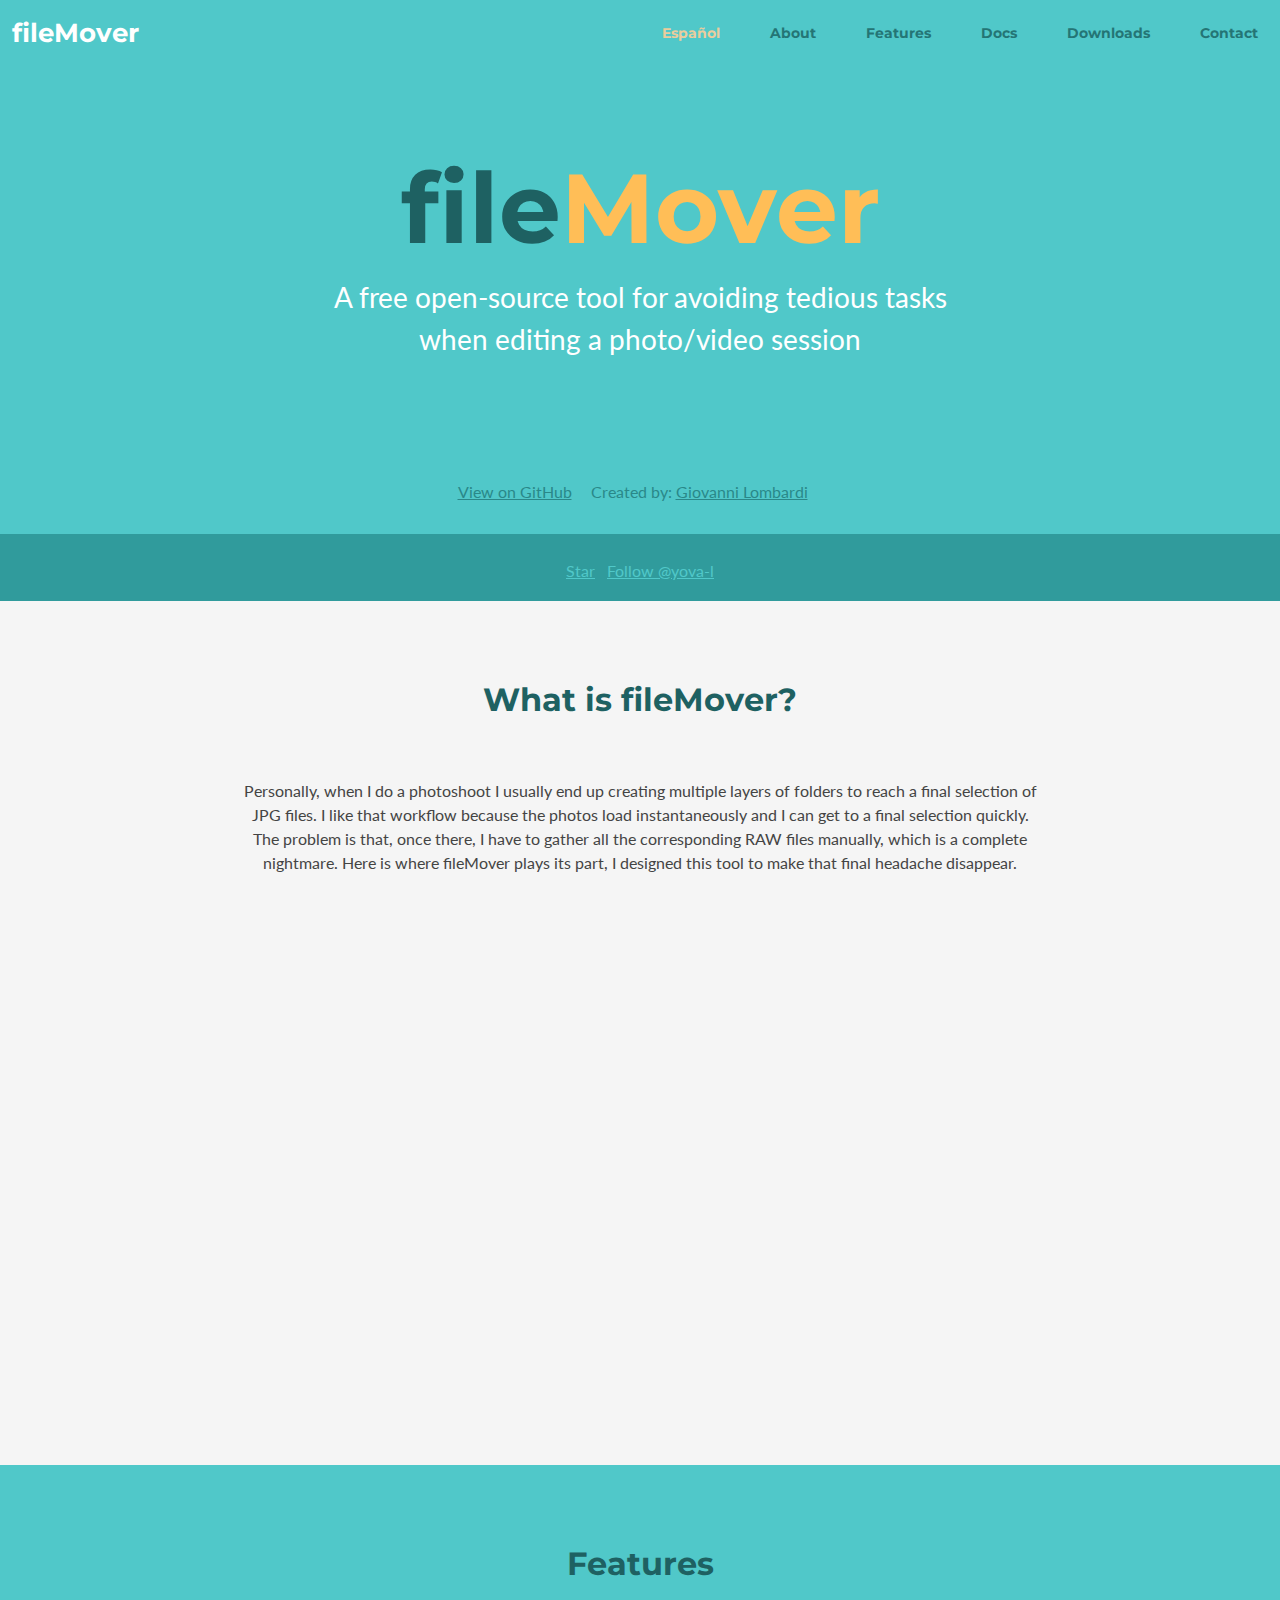
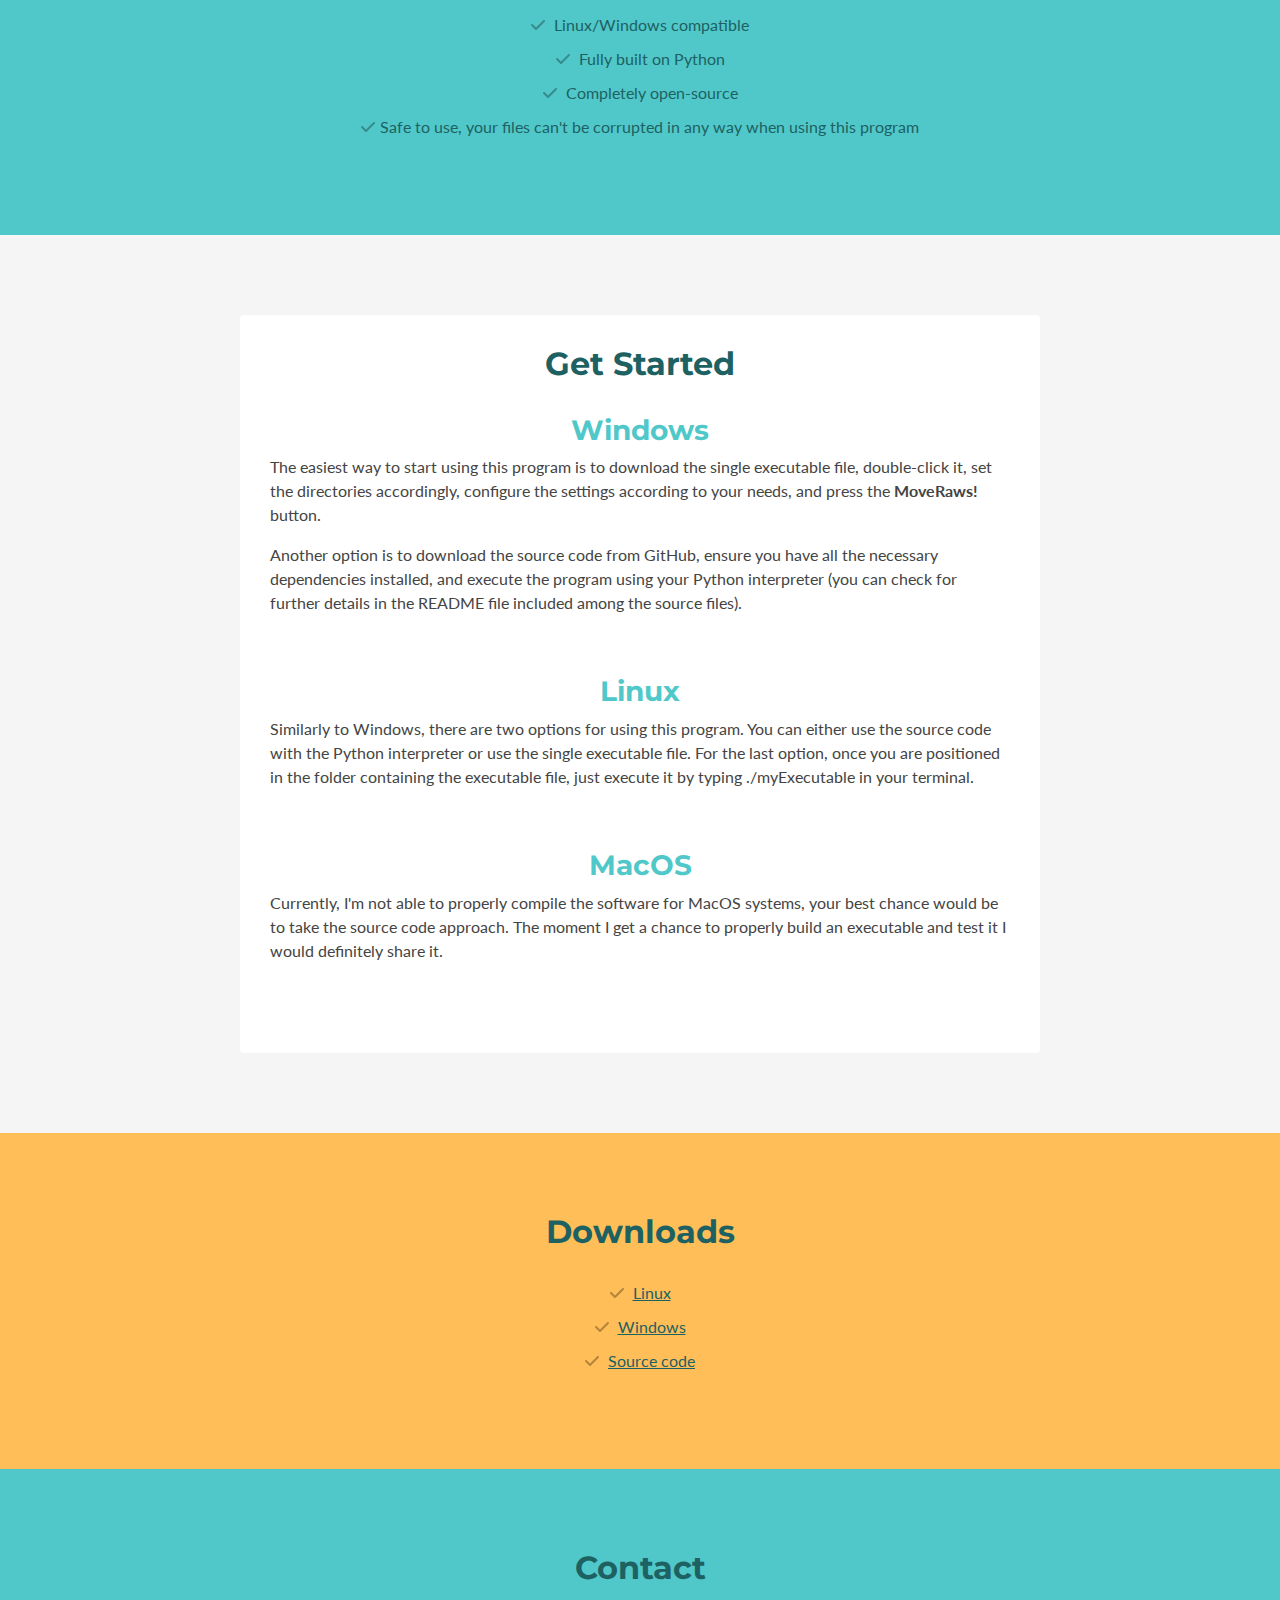
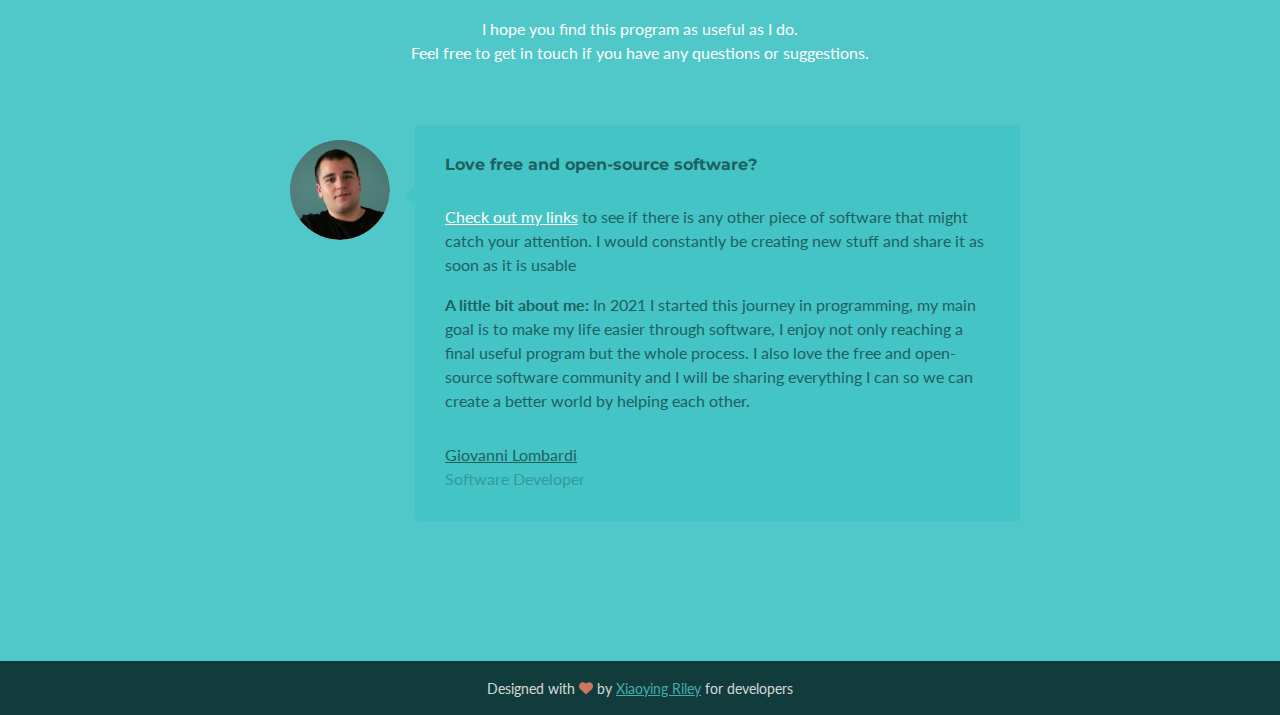
<file: index.html>
<!DOCTYPE html>
<html lang="en">
<head>
    <title>FileMover - Simple tool for helping photo/video-graphers</title>
    <!-- Meta -->
    <meta charset="utf-8">
    <meta http-equiv="X-UA-Compatible" content="IE=edge">
    <meta name="viewport" content="width=device-width, initial-scale=1.0">
    <meta name="description" content="">
    <meta name="author" content="">    
    <link rel="shortcut icon" href="favicon.ico">  
    <link href='https://fonts.googleapis.com/css?family=Lato:300,400,300italic,400italic' rel='stylesheet' type='text/css'>
    <link href='https://fonts.googleapis.com/css?family=Montserrat:400,700' rel='stylesheet' type='text/css'> 
    <!-- FontAwesome JS-->
	<script defer src="assets/fontawesome/js/all.min.js"></script>
    <!-- Global CSS -->
    <link rel="stylesheet" href="assets/plugins/bootstrap/css/bootstrap.min.css">
    <!-- Plugins CSS -->    
    <link rel="stylesheet" href="assets/plugins/prism/prism.css">
    <!-- Theme CSS -->  
    <link id="theme-style" rel="stylesheet" href="assets/css/theme-4.css">
    <link rel="stylesheet" href="assets/css/my-styles.css">
    <!-- GitHub Button -->
    <script async defer src="https://buttons.github.io/buttons.js"></script> 
</head> 

<body data-spy="scroll">

    <!---//Facebook button code-->
    <div id="fb-root"></div>
    <script>(function(d, s, id) {
      var js, fjs = d.getElementsByTagName(s)[0];
      if (d.getElementById(id)) return;
      js = d.createElement(s); js.id = id;
      js.src = "//connect.facebook.net/en_US/sdk.js#xfbml=1&version=v2.0";
      fjs.parentNode.insertBefore(js, fjs);
    }(document, 'script', 'facebook-jssdk'));</script>
    
    <!-- ******HEADER****** --> 
    <header id="header" class="header">                          
        <nav id="main-nav" class="main-nav navbar navbar-expand-md">
            <div class="container-fluid">
            <a class="navbar-brand logo scrollto" href="#promo">
                <span class="logo-title">fileMover</span>
            </a>
            
            <button class="navbar-toggler" type="button" data-bs-toggle="collapse" data-bs-target="#navbar-collapse"  aria-controls="navbar-collapse" aria-expanded="false" aria-label="Toggle navigation">
                <span class="icon-bar"></span>
                <span class="icon-bar"></span>
                <span class="icon-bar"></span>
            </button><!--//nav-toggle-->
                       
            <div class="navbar-collapse collapse" id="navbar-collapse">
                <ul id="nav-menu" class="nav navbar-nav ms-md-auto">
                    <li class="nav-item sr-only"><a class="nav-link scrollto" href="#promo">Home</a></li>
                    <li class="nav-item"><a class="nav-link scrollto" style="color: #ebcd9d;" href="index.html">Español</a></li>
                    <li class="nav-item"><a class="nav-link scrollto" href="#about">About</a></li>
                    <li class="nav-item"><a class="nav-link scrollto" href="#features">Features</a></li>
                    <li class="nav-item"><a class="nav-link scrollto" href="#docs">Docs</a></li>  
                    <li class="nav-item"><a class="nav-link scrollto" href="#downloads-box">Downloads</a></li>                       
                    <li class="nav-item last"><a class="nav-link scrollto" href="#contact">Contact</a></li>
                </ul><!--//nav-->
            </div><!--//navabr-collapse-->
            </div>
        </nav><!--//main-nav-->
    </header><!--//header-->
    
    <!-- ******PROMO****** -->
    <section id="promo" class="promo section offset-header">
        <div class="container text-center">
            <h2 class="title">file<span class="highlight">Mover</span></h2>
            <p class="intro">A free open-source tool for avoiding tedious tasks when editing a photo/video session</p>

            <ul class="meta list-inline">
                <li class="list-inline-item"><a href="https://github.com/yova-l/file-mover" target="_blank">View on GitHub</a></li>
                <li class="list-inline-item">Created by: <a href="https://linktr.ee/GiovanniLDev" target="_blank">Giovanni Lombardi</a></li>
            </ul><!--//meta-->
        </div><!--//container-->
        <div class="social-media">
            <div class="social-media-inner container text-center">
                <ul class="list-inline mb-2">
                    <!--// Generate github buttons: https://github.com/mdo/github-buttons -->
                    <li class="list-inline-item github-star">
<a class="github-button" href="https://github.com/yova-l/file-mover" data-icon="octicon-star" aria-label="Star yova-l/file-mover on GitHub">Star</a></li>
                    <li class="list-inline-item github-follow"><!-- Place this tag where you want the button to render. -->
<a class="github-button" href="https://github.com/yova-l" aria-label="Follow @yova-l on GitHub">Follow @yova-l</a></li>                   
                </ul>
            </div>
        </div>
    </section><!--//promo-->
    
    <!-- ******ABOUT****** --> 
    <section id="about" class="about section">
        <div class="container">
            <h2 class="title text-center">What is fileMover?</h2>
            <p class="intro text-center">Personally, when I do a photoshoot I usually end up creating multiple layers of folders to reach a final selection of JPG files. I like that workflow because the photos load instantaneously and I can get to a final selection quickly. The problem is that, once there, I have to gather all the corresponding RAW files manually, which is a complete nightmare. Here is where fileMover plays its part, I designed this tool to make that final headache disappear.</p>          
        </div><!--//container-->

        <div id="video-container">
            <iframe width="100%" height="100%" src="https://www.youtube.com/embed/XIkkkkuVCnU?si=qLqpoXY0XMuuOm8_" title="YouTube video player" frameborder="0" allow="accelerometer; autoplay; clipboard-write; encrypted-media; gyroscope; picture-in-picture; web-share" referrerpolicy="strict-origin-when-cross-origin" allowfullscreen></iframe>
        </div>

    </section><!--//about-->

    
    <!-- ******FEATURES****** --> 
    <section id="features" class="features section">
        <div class="container text-center">
            <h2 class="title">Features</h2>
            <ul class="feature-list list-unstyled">
                <li><i class="fa-solid fa-check"></i> Linux/Windows compatible</li>
                <li><i class="fa-solid fa-check"></i> Fully built on Python</li>
                <li><i class="fa-solid fa-check"></i> Completely open-source</li>
                <li><i class="fa-solid fa-check"></i>Safe to use, your files can't be corrupted in any way when using this program</li>
            </ul>
        </div><!--//container-->
    </section><!--//features-->
    
    <!-- ******DOCS****** --> 
    <section id="docs" class="docs section">
        <div class="container">
            <div class="docs-inner">
            <h2 class="title text-center">Get Started</h2>            
            <div class="block">
                <h3 class="sub-title text-center">Windows</h3>
                <p> The easiest way to start using this program is to download the single executable file, double-click it, set the directories accordingly, configure the settings according to your needs, and press the <strong>MoveRaws!</strong> button.</p>
                <p>Another option is to download the source code from GitHub, ensure you have all the necessary dependencies installed, and execute the program using your Python interpreter (you can check for further details in the README file included among the source files).</p>
            </div><!--//block-->
            
            <div class="block">
                <h3 class="sub-title text-center">Linux</h3>
                <p> Similarly to Windows, there are two options for using this program. You can either use the source code with the Python interpreter or use the single executable file. For the last option, once you are positioned in the folder containing the executable file, just execute it by typing ./myExecutable in your terminal.</p>
            </div><!--//block-->

            <div class="block">
                <h3 class="sub-title text-center">MacOS</h3>
                <p> Currently, I'm not able to properly compile the software for MacOS systems, your best chance would be to take the source code approach. The moment I get a chance to properly build an executable and test it I would definitely share it. </p>
            </div><!--//block-->
            
            </div><!--//docs-inner-->         
        </div><!--//container-->
    </section><!--//features-->

    <!-- ******DOWNLOADS****** --> 
    <section id="downloads-box" class="features section">
        <div class="container text-center">
            <h2 class="title">Downloads</h2>

            <ul class="feature-list list-unstyled">
                <li><i class="fa-solid fa-check"></i> <a href="https://github.com/yova-l/file-mover/releases/download/fileMover-linux-v1.0.0/FileMover-Linux" target="_blank">Linux</a></li>
                <li><i class="fa-solid fa-check"></i> <a href="https://github.com/yova-l/file-mover/releases/download/fileMover-windows-v1.0.0/FileMover.exe" target="_blank">Windows</a></li>
                <li><i class="fa-solid fa-check"></i> <a href="https://github.com/yova-l/file-mover" target="_blank">Source code</a></li>
            </ul>
        </div><!--//container-->
    </section><!--//features-->
    
    <!-- ******CONTACT****** --> 
    <section id="contact" class="contact section has-pattern">
        <div class="container">
            <div class="contact-inner">
                <h2 class="title  text-center">Contact</h2>
                <p class="intro  text-center">I hope you find this program as useful as I do. <br />Feel free to get in touch if you have any questions or suggestions.</p>

                <div class="author-message">                      
                    <div class="profile">
                        <img class="img-fluid" src="assets/images/profile.png" alt="" />
                    </div><!--//profile-->
                    <div class="speech-bubble">
                        <h3 class="sub-title">Love free and open-source software?</h3>
                        <p><a href="https://linktr.ee/GiovanniLDev" target="_blank">Check out my links</a> to see if there is any other piece of software that might catch your attention. I would constantly be creating new stuff and share it as soon as it is usable</p>
                        <p><strong>A little bit about me: </strong>In 2021 I started this journey in programming, my main goal is to make my life easier through software, I enjoy not only reaching a final useful program but the whole process. I also love the free and open-source software community and I will be sharing everything I can so we can create a better world by helping each other.</p> 
                        <div class="source">
                            <span class="name"><a href="https://www.linkedin.com/in/giovannil-lombardi/" target="_blank">Giovanni Lombardi</a></span>
                            <br />
                            <span class="title">Software Developer</span>
                        </div><!--//source-->
                    </div><!--//speech-bubble-->                        
                </div><!--//author-message-->
                
            </div><!--//contact-inner-->
        </div><!--//container-->
    </section><!--//contact-->  
      
    <!-- ******FOOTER****** --> 
    <footer class="footer">
        <div class="container text-center">
            <!--/* This template is free as long as you keep the footer attribution link. If you'd like to use the template without the attribution link, you can buy the commercial license via our website: themes.3rdwavemedia.com Thank you for your support. :) */-->
            <small class="copyright">Designed with <span class="sr-only">love</span><i class="fas fa-heart"></i> by <a href="https://themes.3rdwavemedia.com" target="_blank">Xiaoying Riley</a> for developers</small>
        </div><!--//container-->
    </footer><!--//footer-->
     
    <!-- Javascript -->          
    <script src="assets/plugins/bootstrap/js/bootstrap.min.js"></script> 
    <script src="assets/plugins/prism/prism.js"></script>    
    <script src="assets/plugins/gumshoe/gumshoe.polyfills.min.js"></script> 
    <script src="assets/js/main.js"></script>  
    
        
</body>
</html>
</file>
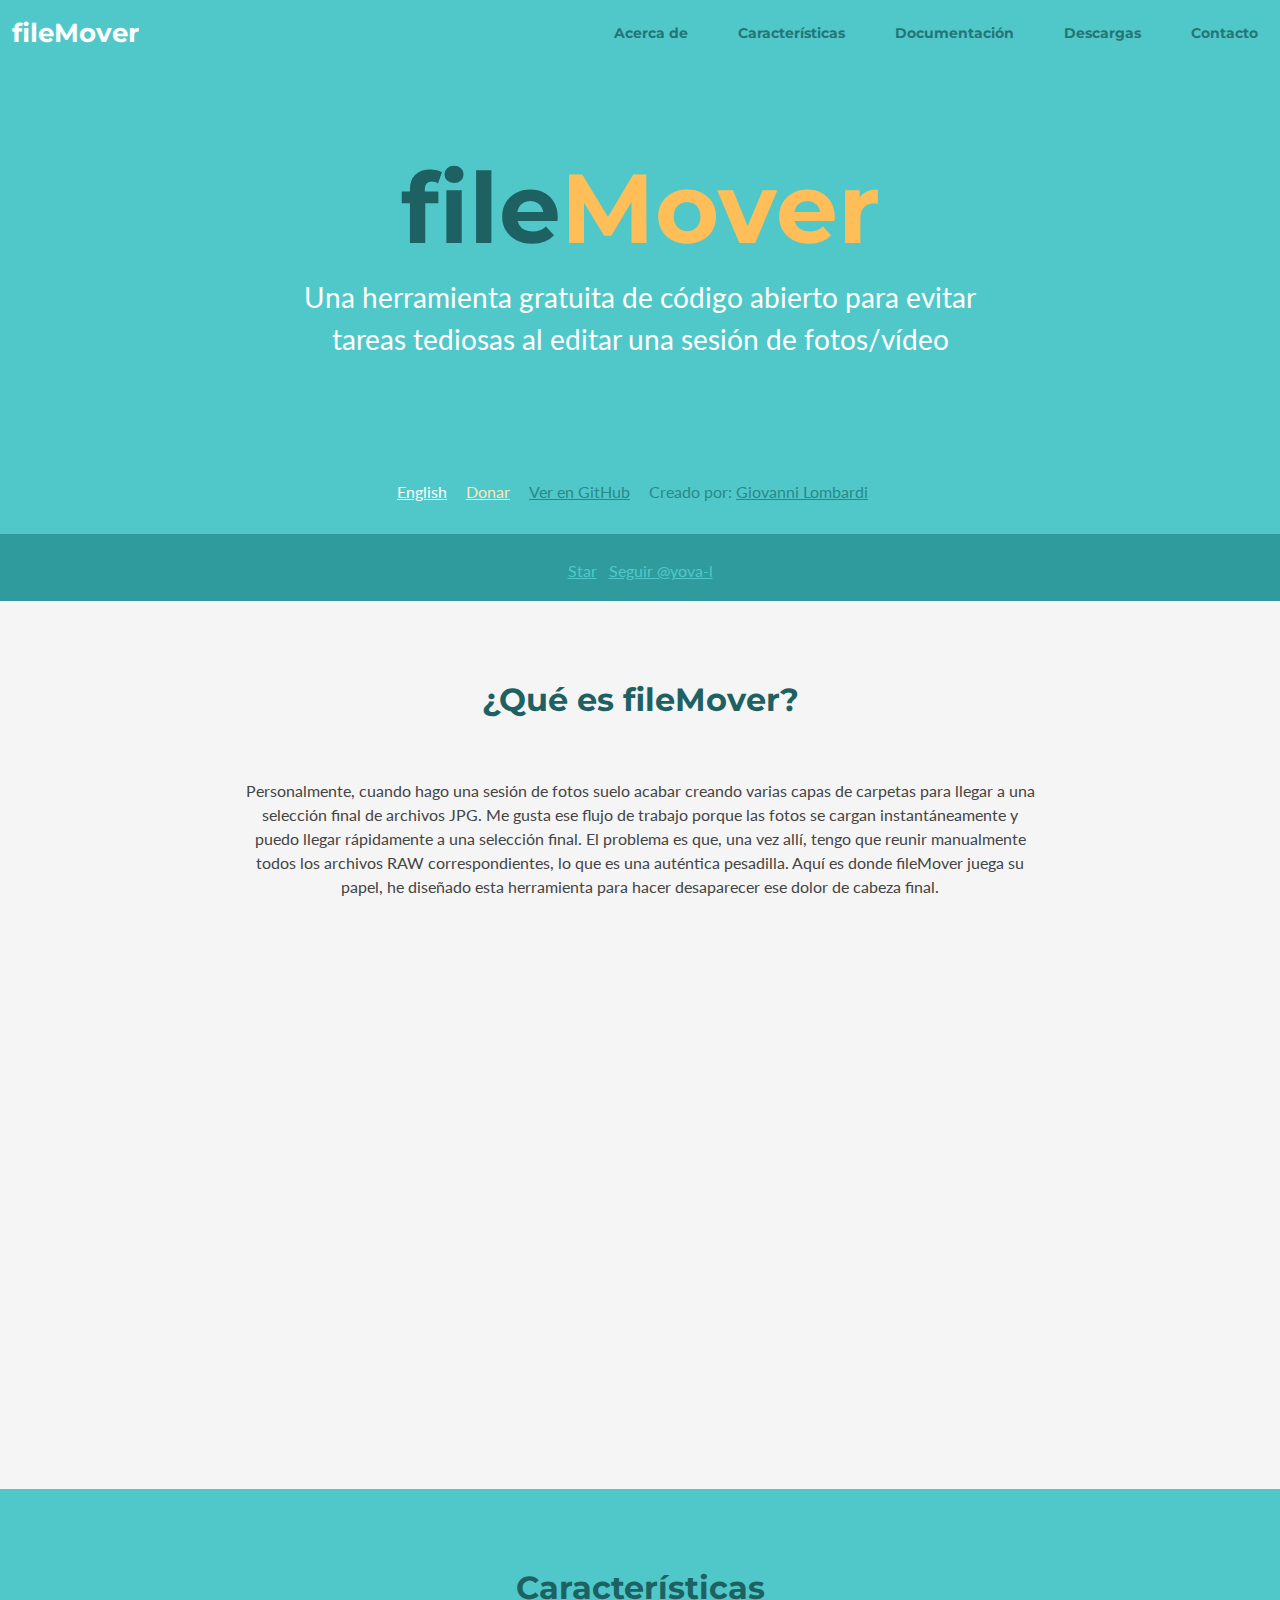
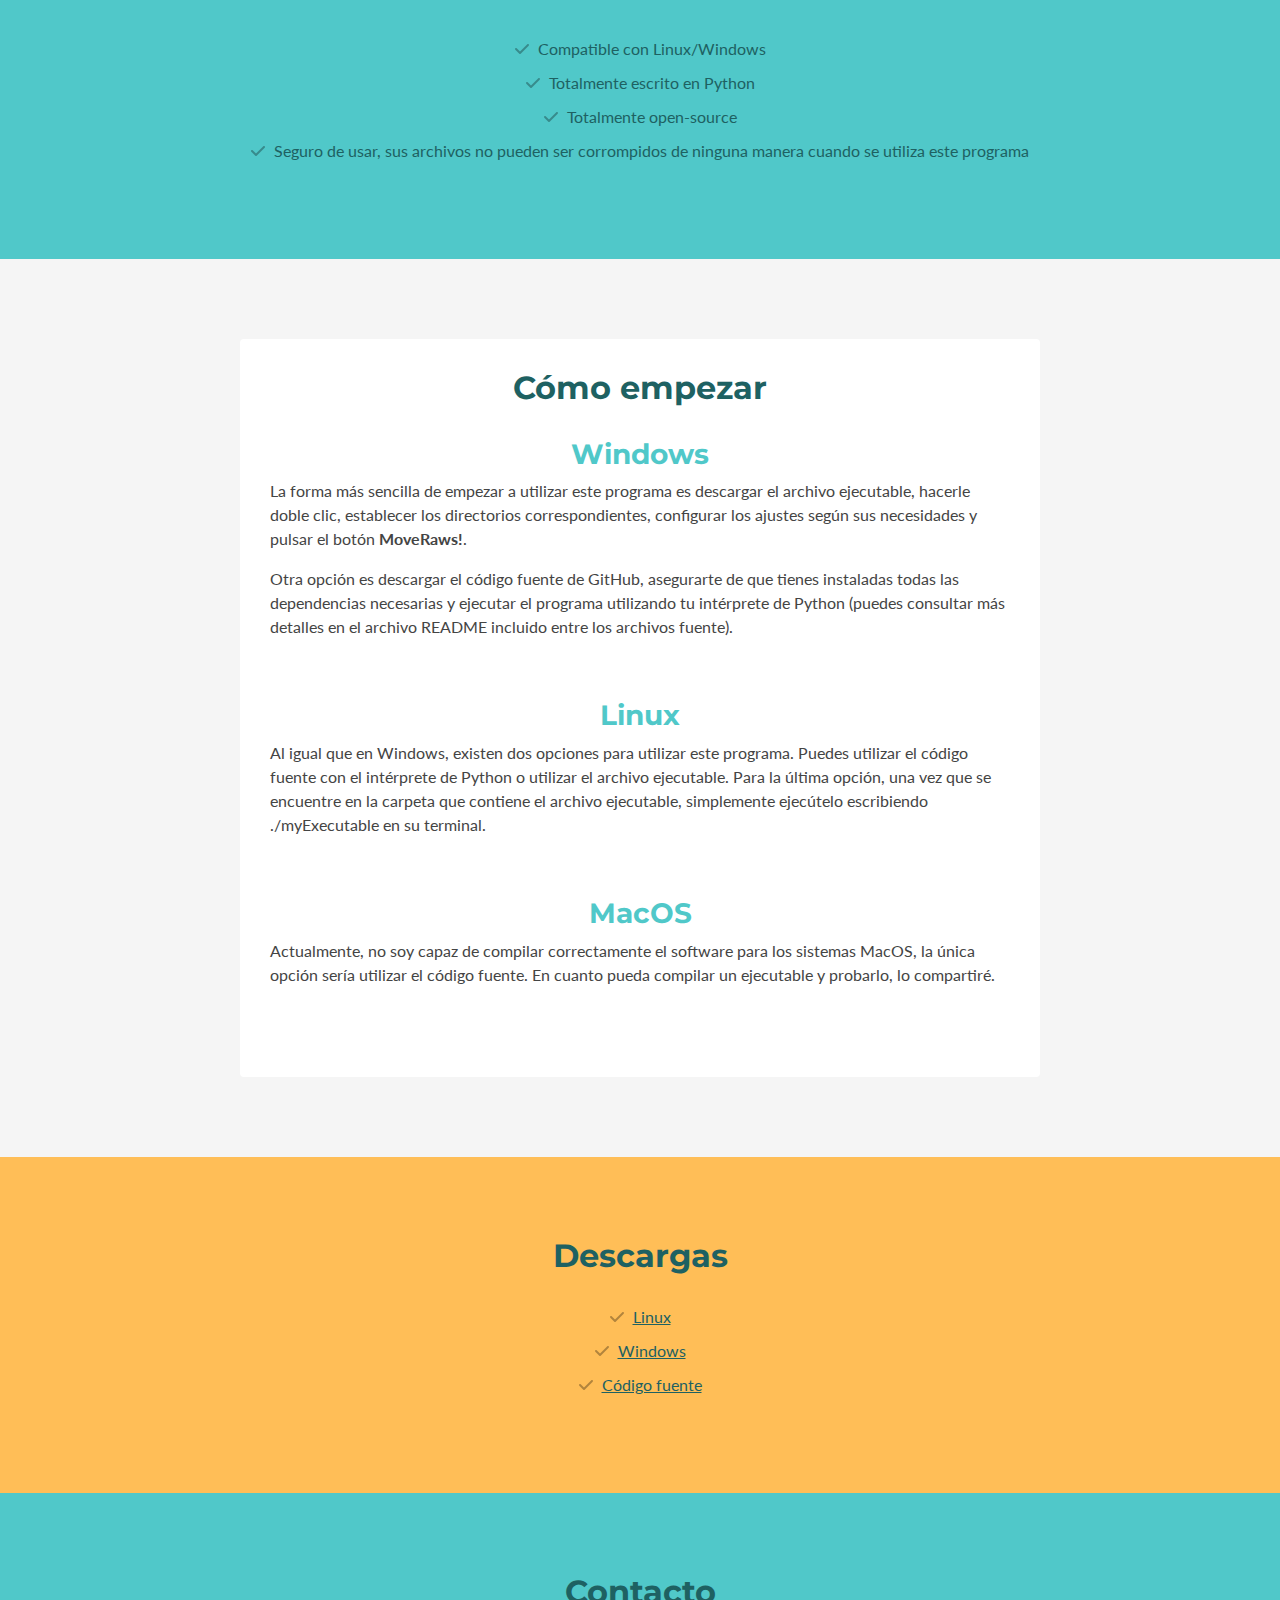
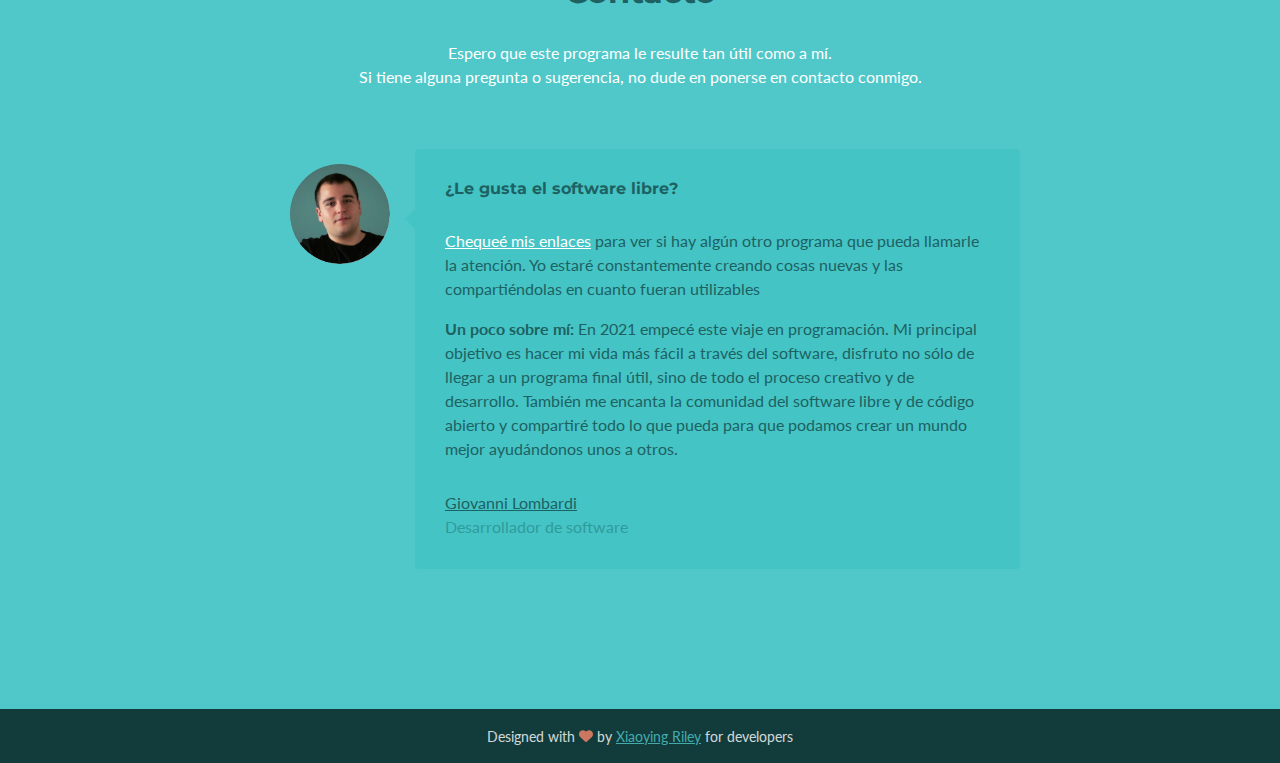
<file: index-spa.html>
<!DOCTYPE html>
<html lang="es">
<head>
    <title>FileMover - Una herramienta sencilla para ayudar a los fotógrafos y videógrafos</title>
    <!-- Meta -->
    <meta charset="utf-8">
    <meta http-equiv="X-UA-Compatible" content="IE=edge">
    <meta name="viewport" content="width=device-width, initial-scale=1.0">
    <meta name="description" content="">
    <meta name="author" content="">    
    <link rel="shortcut icon" href="favicon.ico">  
    <link href='https://fonts.googleapis.com/css?family=Lato:300,400,300italic,400italic' rel='stylesheet' type='text/css'>
    <link href='https://fonts.googleapis.com/css?family=Montserrat:400,700' rel='stylesheet' type='text/css'> 
    <!-- FontAwesome JS-->
	<script defer src="assets/fontawesome/js/all.min.js"></script>
    <!-- Global CSS -->
    <link rel="stylesheet" href="assets/plugins/bootstrap/css/bootstrap.min.css">
    <!-- Plugins CSS -->    
    <link rel="stylesheet" href="assets/plugins/prism/prism.css">
    <!-- Theme CSS -->  
    <link id="theme-style" rel="stylesheet" href="assets/css/theme-4.css">
    <link rel="stylesheet" href="assets/css/my-styles.css">
    <!-- GitHub Button -->
    <script async defer src="https://buttons.github.io/buttons.js"></script> 
</head> 

<body data-spy="scroll">

    <!---//Facebook button code-->
    <div id="fb-root"></div>
    <script>(function(d, s, id) {
      var js, fjs = d.getElementsByTagName(s)[0];
      if (d.getElementById(id)) return;
      js = d.createElement(s); js.id = id;
      js.src = "//connect.facebook.net/en_US/sdk.js#xfbml=1&version=v2.0";
      fjs.parentNode.insertBefore(js, fjs);
    }(document, 'script', 'facebook-jssdk'));</script>
    
    <!-- ******HEADER****** --> 
    <header id="header" class="header">                          
        <nav id="main-nav" class="main-nav navbar navbar-expand-md">
            <div class="container-fluid">
            <a class="navbar-brand logo scrollto" href="#promo">
                <span class="logo-title">fileMover</span>
            </a>
            
            <button class="navbar-toggler" type="button" data-bs-toggle="collapse" data-bs-target="#navbar-collapse"  aria-controls="navbar-collapse" aria-expanded="false" aria-label="Toggle navigation">
                <span class="icon-bar"></span>
                <span class="icon-bar"></span>
                <span class="icon-bar"></span>
            </button><!--//nav-toggle-->
                       
            <div class="navbar-collapse collapse" id="navbar-collapse">
                <ul id="nav-menu" class="nav navbar-nav ms-md-auto">
                    <li class="nav-item sr-only"><a class="nav-link scrollto" href="#promo">Home</a></li>
                    <li class="nav-item"><a class="nav-link scrollto" href="#about">Acerca de</a></li>
                    <li class="nav-item"><a class="nav-link scrollto" href="#features">Características</a></li>
                    <li class="nav-item"><a class="nav-link scrollto" href="#docs">Documentación</a></li>  
                    <li class="nav-item"><a class="nav-link scrollto" href="#downloads-box">Descargas</a></li>                       
                    <li class="nav-item last"><a class="nav-link scrollto" href="#contact">Contacto</a></li>
                </ul><!--//nav-->
            </div><!--//navabr-collapse-->
            </div>
        </nav><!--//main-nav-->
    </header><!--//header-->
    
    <!-- ******PROMO****** -->
    <section id="promo" class="promo section offset-header">
        <div class="container text-center">
            <h2 class="title">file<span class="highlight">Mover</span></h2>
            <p class="intro">Una herramienta gratuita de código abierto para evitar tareas tediosas al editar una sesión de fotos/vídeo</p>

            <ul class="meta list-inline">
                <li class="list-inline-item"><a href="index.html" target="_self" style="color: #FFFFFF;">English</a></li>
                <li class="list-inline-item"><a href="https://linktr.ee/GiovanniLDev" target="_self" style="color: #ffe5ba;">Donar</a></li>
                <li class="list-inline-item"><a href="https://github.com/yova-l/file-mover" target="_blank">Ver en GitHub</a></li>
                <li class="list-inline-item">Creado por: <a href="https://linktr.ee/GiovanniLDev" target="_blank">Giovanni Lombardi</a></li>
            </ul><!--//meta-->
        </div><!--//container-->
        <div class="social-media">
            <div class="social-media-inner container text-center">
                <ul class="list-inline mb-2">
                    <!--// Generate github buttons: https://github.com/mdo/github-buttons -->
                    <li class="list-inline-item github-star">
<a class="github-button" href="https://github.com/yova-l/file-mover" data-icon="octicon-star" aria-label="Star yova-l/file-mover on GitHub">Star</a></li>
                    <li class="list-inline-item github-follow"><!-- Place this tag where you want the button to render. -->
<a class="github-button" href="https://github.com/yova-l" aria-label="Follow @yova-l on GitHub">Seguir @yova-l</a></li>                   
                </ul>
            </div>
        </div>
    </section><!--//promo-->
    
    <!-- ******ABOUT****** --> 
    <section id="about" class="about section">
        <div class="container">
            <h2 class="title text-center">¿Qué es fileMover?</h2>
            <p class="intro text-center">Personalmente, cuando hago una sesión de fotos suelo acabar creando varias capas de carpetas para llegar a una selección final de archivos JPG. Me gusta ese flujo de trabajo porque las fotos se cargan instantáneamente y puedo llegar rápidamente a una selección final. El problema es que, una vez allí, tengo que reunir manualmente todos los archivos RAW correspondientes, lo que es una auténtica pesadilla. Aquí es donde fileMover juega su papel, he diseñado esta herramienta para hacer desaparecer ese dolor de cabeza final.</p>          
        </div><!--//container-->

        <div id="video-container">
            <iframe width="100%" height="100%" src="https://www.youtube.com/embed/IvE55KiNFwM?si=DuL6c4LY9kW-JCT-" title="YouTube video player" frameborder="0" allow="accelerometer; autoplay; clipboard-write; encrypted-media; gyroscope; picture-in-picture; web-share" referrerpolicy="strict-origin-when-cross-origin" allowfullscreen></iframe>
        </div>

    </section><!--//about-->

    
    <!-- ******FEATURES****** --> 
    <section id="features" class="features section">
        <div class="container text-center">
            <h2 class="title">Características</h2>
            <ul class="feature-list list-unstyled">
                <li><i class="fa-solid fa-check"></i> Compatible con Linux/Windows</li>
                <li><i class="fa-solid fa-check"></i> Totalmente escrito en Python</li>
                <li><i class="fa-solid fa-check"></i> Totalmente open-source</li>
                <li><i class="fa-solid fa-check"></i> Seguro de usar, sus archivos no pueden ser corrompidos de ninguna manera cuando se utiliza este programa</li>
            </ul>
        </div><!--//container-->
    </section><!--//features-->
    
    <!-- ******DOCS****** --> 
    <section id="docs" class="docs section">
        <div class="container">
            <div class="docs-inner">
            <h2 class="title text-center">Cómo empezar</h2>            
            <div class="block">
                <h3 class="sub-title text-center">Windows</h3>
                <p> La forma más sencilla de empezar a utilizar este programa es descargar el archivo ejecutable, hacerle doble clic, establecer los directorios correspondientes, configurar los ajustes según sus necesidades y pulsar el botón <strong>MoveRaws!</strong>.</p>
                <p>Otra opción es descargar el código fuente de GitHub, asegurarte de que tienes instaladas todas las dependencias necesarias y ejecutar el programa utilizando tu intérprete de Python (puedes consultar más detalles en el archivo README incluido entre los archivos fuente).</p>
            </div><!--//block-->
            
            <div class="block">
                <h3 class="sub-title text-center">Linux</h3>
                <p> Al igual que en Windows, existen dos opciones para utilizar este programa. Puedes utilizar el código fuente con el intérprete de Python o utilizar el archivo ejecutable. Para la última opción, una vez que se encuentre en la carpeta que contiene el archivo ejecutable, simplemente ejecútelo escribiendo ./myExecutable en su terminal.</p>
            </div><!--//block-->

            <div class="block">
                <h3 class="sub-title text-center">MacOS</h3>
                <p> Actualmente, no soy capaz de compilar correctamente el software para los sistemas MacOS, la única opción sería utilizar el código fuente. En cuanto pueda compilar un ejecutable y probarlo, lo compartiré. </p>
            </div><!--//block-->
            
            </div><!--//docs-inner-->         
        </div><!--//container-->
    </section><!--//features-->

    <!-- ******DOWNLOADS****** --> 
    <section id="downloads-box" class="features section">
        <div class="container text-center">
            <h2 class="title">Descargas</h2>

            <ul class="feature-list list-unstyled">
                <li><i class="fa-solid fa-check"></i> <a href="https://github.com/yova-l/file-mover/releases/download/fileMover-linux-v1.0.0/FileMover-Linux" target="_blank">Linux</a></li>
                <li><i class="fa-solid fa-check"></i> <a href="https://github.com/yova-l/file-mover/releases/download/fileMover-windows-v1.0.0/FileMover.exe" target="_blank">Windows</a></li>
                <li><i class="fa-solid fa-check"></i> <a href="https://github.com/yova-l/file-mover" target="_blank">Código fuente</a></li>
            </ul>
        </div><!--//container-->
    </section><!--//features-->
    
    <!-- ******CONTACT****** --> 
    <section id="contact" class="contact section has-pattern">
        <div class="container">
            <div class="contact-inner">
                <h2 class="title  text-center">Contacto</h2>
                <p class="intro  text-center">Espero que este programa le resulte tan útil como a mí. <br />Si tiene alguna pregunta o sugerencia, no dude en ponerse en contacto conmigo.</p>

                <div class="author-message">                      
                    <div class="profile">
                        <img class="img-fluid" src="assets/images/profile.png" alt="" />
                    </div><!--//profile-->
                    <div class="speech-bubble">
                        <h3 class="sub-title">¿Le gusta el software libre?</h3>
                        <p><a href="https://linktr.ee/GiovanniLDev" target="_blank">Chequeé mis enlaces</a> para ver si hay algún otro programa que pueda llamarle la atención. Yo estaré constantemente creando cosas nuevas y las compartiéndolas en cuanto fueran utilizables</p>
                        <p><strong>Un poco sobre mí: </strong>En 2021 empecé este viaje en programación. Mi principal objetivo es hacer mi vida más fácil a través del software, disfruto no sólo de llegar a un programa final útil, sino de todo el proceso creativo y de desarrollo. También me encanta la comunidad del software libre y de código abierto y compartiré todo lo que pueda para que podamos crear un mundo mejor ayudándonos unos a otros.</p> 
                        <div class="source">
                            <span class="name"><a href="https://www.linkedin.com/in/giovannil-lombardi/" target="_blank">Giovanni Lombardi</a></span>
                            <br />
                            <span class="title">Desarrollador de software</span>
                        </div><!--//source-->
                    </div><!--//speech-bubble-->                        
                </div><!--//author-message-->
                
            </div><!--//contact-inner-->
        </div><!--//container-->
    </section><!--//contact-->  
      
    <!-- ******FOOTER****** --> 
    <footer class="footer">
        <div class="container text-center">
            <!--/* This template is free as long as you keep the footer attribution link. If you'd like to use the template without the attribution link, you can buy the commercial license via our website: themes.3rdwavemedia.com Thank you for your support. :) */-->
            <small class="copyright">Designed with <span class="sr-only">love</span><i class="fas fa-heart"></i> by <a href="https://themes.3rdwavemedia.com" target="_blank">Xiaoying Riley</a> for developers</small>
        </div><!--//container-->
    </footer><!--//footer-->
     
    <!-- Javascript -->          
    <script src="assets/plugins/bootstrap/js/bootstrap.min.js"></script> 
    <script src="assets/plugins/prism/prism.js"></script>    
    <script src="assets/plugins/gumshoe/gumshoe.polyfills.min.js"></script> 
    <script src="assets/js/main.js"></script>  
    
        
</body>
</html>
</file>
<file: assets/plugins/prism/prism.css>
/* http://prismjs.com/download.html?themes=prism-okaidia&languages=markup+css+clike+javascript+php+python */
/**
 * okaidia theme for JavaScript, CSS and HTML
 * Loosely based on Monokai textmate theme by http://www.monokai.nl/
 * @author ocodia
 */

code[class*="language-"],
pre[class*="language-"] {
	color: #f8f8f2;
	text-shadow: 0 1px rgba(0, 0, 0, 0.3);
	font-family: Consolas, Monaco, 'Andale Mono', monospace;
	direction: ltr;
	text-align: left;
	white-space: pre;
	word-spacing: normal;
	word-break: normal;
	line-height: 1.5;

	-moz-tab-size: 4;
	-o-tab-size: 4;
	tab-size: 4;

	-webkit-hyphens: none;
	-moz-hyphens: none;
	-ms-hyphens: none;
	hyphens: none;
}

/* Code blocks */
pre[class*="language-"] {
	padding: 1em;
	margin: .5em 0;
	overflow: auto;
	border-radius: 0.3em;
}

:not(pre) > code[class*="language-"],
pre[class*="language-"] {
	background: #272822;
}

/* Inline code */
:not(pre) > code[class*="language-"] {
	padding: .1em;
	border-radius: .3em;
}

.token.comment,
.token.prolog,
.token.doctype,
.token.cdata {
	color: slategray;
}

.token.punctuation {
	color: #f8f8f2;
}

.namespace {
	opacity: .7;
}

.token.property,
.token.tag,
.token.constant,
.token.symbol,
.token.deleted {
	color: #f92672;
}

.token.boolean,
.token.number {
	color: #ae81ff;
}

.token.selector,
.token.attr-name,
.token.string,
.token.char,
.token.builtin,
.token.inserted {
	color: #a6e22e;
}

.token.operator,
.token.entity,
.token.url,
.language-css .token.string,
.style .token.string,
.token.variable {
	color: #f8f8f2;
}

.token.atrule,
.token.attr-value {
	color: #e6db74;
}

.token.keyword {
	color: #66d9ef;
}

.token.regex,
.token.important {
	color: #fd971f;
}

.token.important {
	font-weight: bold;
}

.token.entity {
	cursor: help;
}
</file>
<file: assets/css/theme-4.css>
/*! 
 * Template Name: devAid - Bootstrpa 5 Theme for developers
 * Version: BS5 v2.0
 * Author: Xiaoying Riley
 * Copyright: 3rd Wave Media
 * Twitter: @3rdwave_themes
 * Website: https://themes.3rdwavemedia.com/
*/
/* ======= Base ======= */
body {
  font-family: 'Lato', arial, sans-serif;
  color: #444;
  font-size: 16px;
  -webkit-font-smoothing: antialiased;
  -moz-osx-font-smoothing: grayscale;
}

h1, h2, h3, h4, h5, h6 {
  font-family: 'Montserrat', sans-serif;
  font-weight: 700;
  color: #50c8c9;
}

a {
  color: #50c8c9;
  -webkit-transition: all 0.4s ease-in-out;
  -moz-transition: all 0.4s ease-in-out;
  -ms-transition: all 0.4s ease-in-out;
  -o-transition: all 0.4s ease-in-out;
}

a:hover {
  text-decoration: underline;
  color: #36afb0;
}

.btn, a.btn {
  -webkit-transition: all 0.4s ease-in-out;
  -moz-transition: all 0.4s ease-in-out;
  -ms-transition: all 0.4s ease-in-out;
  -o-transition: all 0.4s ease-in-out;
  font-family: 'Montserrat', arial, sans-serif;
  padding: 8px 16px;
  font-weight: bold;
  text-decoration: none;
}

.btn .svg-inline--fa, a.btn .svg-inline--fa {
  margin-right: 5px;
}

.btn:focus, a.btn:focus {
  color: #fff;
  -webkit-box-shadow: none;
  -moz-box-shadow: none;
  box-shadow: none;
}

a.btn-cta-primary, .btn-cta-primary {
  background: #1e6162;
  border: 1px solid #1e6162;
  color: #fff;
  font-weight: 600;
  text-transform: uppercase;
}

a.btn-cta-primary:hover, .btn-cta-primary:hover {
  background: #184e4e;
  border: 1px solid #184e4e;
  color: #fff;
}

a.btn-cta-secondary, .btn-cta-secondary {
  background: #ffbe57;
  border: 1px solid #ffbe57;
  color: #fff;
  font-weight: 600;
  text-transform: uppercase;
}

a.btn-cta-secondary:hover, .btn-cta-secondary:hover {
  background: #ffb43e;
  border: 1px solid #ffb43e;
  color: #fff;
}

.text-highlight {
  color: #1e6162;
}

.offset-header {
  padding-top: 90px;
}

pre code {
  font-size: 16px;
}

/* ======= Header ======= */
.header {
  background: #50c8c9;
  color: #fff;
  position: fixed;
  width: 100%;
}

.header.navbar-fixed-top {
  background: #fff;
  z-index: 9999;
  -webkit-box-shadow: 0 0 4px rgba(0, 0, 0, 0.4);
  -moz-box-shadow: 0 0 4px rgba(0, 0, 0, 0.4);
  box-shadow: 0 0 4px rgba(0, 0, 0, 0.4);
  height: 70px;
}

.header.navbar-fixed-top .logo {
  color: #50c8c9;
}

.header .logo {
  margin: 0;
  font-size: 26px;
  font-family: 'Montserrat', sans-serif;
  font-weight: bold;
  color: #fff;
}

.header .logo:hover {
  text-decoration: none;
}

.header .main-nav .navbar-collapse {
  padding: 0;
}

.header .main-nav .navbar-toggler {
  margin-right: 0;
  margin-top: 0;
  background: none;
  float: right;
  margin-top: 8px;
  margin-bottom: 8px;
  padding: 8px 8px;
  right: 10px;
  top: 10px;
  background: #1e6162;
  -webkit-box-shadow: none;
  -moz-box-shadow: none;
  box-shadow: none;
}

.header .main-nav .navbar-toggler:focus {
  outline: none;
}

.header .main-nav .navbar-toggler .icon-bar {
  display: block;
  background-color: #fff;
  height: 2px;
  width: 22px;
  -webkit-border-radius: 1px;
  -moz-border-radius: 1px;
  -ms-border-radius: 1px;
  -o-border-radius: 1px;
  border-radius: 1px;
  -moz-background-clip: padding;
  -webkit-background-clip: padding-box;
  background-clip: padding-box;
}

.header .main-nav .navbar-toggler .icon-bar + .icon-bar {
  margin-top: 4px;
}

.header .main-nav .navbar-toggler:hover .icon-bar {
  background-color: #fff;
}

.header .main-nav .nav .nav-item {
  font-weight: bold;
  margin-right: 30px;
  font-family: 'Montserrat', sans-serif;
}

.header .main-nav .nav .nav-item .nav-link {
  color: #247575;
  -webkit-transition: none;
  -moz-transition: none;
  -ms-transition: none;
  -o-transition: none;
  font-size: 14px;
  padding: 15px 10px;
  text-decoration: none;
}

.header .main-nav .nav .nav-item .nav-link:hover {
  color: #1e6162;
  background: none;
}

.header .main-nav .nav .nav-item .nav-link:focus {
  outline: none;
  background: none;
}

.header .main-nav .nav .nav-item .nav-link:active {
  outline: none;
  background: none;
}

.header .main-nav .nav .nav-item.active .nav-link {
  color: #50c8c9;
  background: none;
}

.header .main-nav .nav .nav-item.last {
  margin-right: 0;
}

/* ======= Promo Section ======= */
.promo {
  background: #50c8c9;
  color: #fff;
  padding-top: 150px;
}

.promo .title {
  font-size: 98px;
  color: #1e6162;
  margin-top: 0;
}

.promo .title .highlight {
  color: #ffbe57;
}

.promo .intro {
  font-size: 28px;
  max-width: 680px;
  margin: 0 auto;
  margin-bottom: 30px;
}

.promo .btns .btn {
  margin-right: 15px;
  font-size: 18px;
  padding: 8px 30px;
}

.promo .meta {
  margin-top: 120px;
  margin-bottom: 30px;
  color: #2a8889;
}

.promo .meta li {
  margin-right: 15px;
}

.promo .meta a {
  color: #2a8889;
}

.promo .meta a:hover {
  color: #1e6162;
}

.promo .social-media {
  background: #309b9c;
  padding: 10px 0;
  margin: 0 auto;
}

.promo .social-media li {
  margin-top: 15px;
}

.promo .social-media li.facebook-like {
  margin-top: 0;
  position: relative;
  top: 2px;
}

/* ======= About Section ======= */
.about {
  padding: 80px 0;
  background: #f5f5f5;
}

.about .title {
  color: #1e6162;
  margin-top: 0;
  margin-bottom: 60px;
}

.about .intro {
  max-width: 800px;
  margin: 0 auto;
  margin-bottom: 60px;
}

.about .item {
  position: relative;
  margin-bottom: 30px;
}

.about .item .icon-holder {
  position: absolute;
  left: 30px;
  top: 0;
}

.about .item .icon-holder .svg-inline--fa {
  font-size: 24px;
  color: #1e6162;
}

.about .item .content {
  padding-left: 60px;
}

.about .item .content .sub-title {
  margin-top: 0;
  color: #1e6162;
  font-size: 18px;
}

/* ======= Features Section ======= */
.features {
  padding: 80px 0;
  background: #50c8c9;
  color: #fff;
}

.features .title {
  color: #1e6162;
  margin-top: 0;
  margin-bottom: 30px;
}

.features a {
  color: #1e6162;
}

.features a:hover {
  color: #123b3b;
}

.features .feature-list li {
  margin-bottom: 10px;
  color: #1e6162;
}

.features .feature-list li .svg-inline--fa {
  margin-right: 5px;
  color: rgba(0, 0, 0, 0.3);
}

/* ======= Docs Section ======= */
.docs {
  padding: 80px 0;
  background: #f5f5f5;
}

.docs .title {
  color: #1e6162;
  margin-top: 0;
  margin-bottom: 30px;
}

.docs .docs-inner {
  max-width: 800px;
  background: #fff;
  padding: 30px;
  -webkit-border-radius: 4px;
  -moz-border-radius: 4px;
  -ms-border-radius: 4px;
  -o-border-radius: 4px;
  border-radius: 4px;
  -moz-background-clip: padding;
  -webkit-background-clip: padding-box;
  background-clip: padding-box;
  margin: 0 auto;
}

.docs .block {
  margin-bottom: 60px;
}

.docs .code-block {
  margin: 30px inherit;
}

.docs .code-block pre[class*="language-"] {
  -webkit-border-radius: 4px;
  -moz-border-radius: 4px;
  -ms-border-radius: 4px;
  -o-border-radius: 4px;
  border-radius: 4px;
  -moz-background-clip: padding;
  -webkit-background-clip: padding-box;
  background-clip: padding-box;
}

/* ======= License Section ======= */
.license {
  padding: 80px 0;
  background: #f5f5f5;
}

.license .title {
  margin-top: 0;
  margin-bottom: 30px;
  color: #1e6162;
}

.license .license-inner {
  max-width: 800px;
  background: #fff;
  padding: 30px;
  -webkit-border-radius: 4px;
  -moz-border-radius: 4px;
  -ms-border-radius: 4px;
  -o-border-radius: 4px;
  border-radius: 4px;
  -moz-background-clip: padding;
  -webkit-background-clip: padding-box;
  background-clip: padding-box;
  margin: 0 auto;
}

.license .info {
  max-width: 760px;
  margin: 0 auto;
}

.license .cta-container {
  max-width: 540px;
  margin: 0 auto;
  margin-top: 60px;
  -webkit-border-radius: 4px;
  -moz-border-radius: 4px;
  -ms-border-radius: 4px;
  -o-border-radius: 4px;
  border-radius: 4px;
  -moz-background-clip: padding;
  -webkit-background-clip: padding-box;
  background-clip: padding-box;
}

.license .cta-container .speech-bubble {
  background: #ecf9f9;
  color: #1e6162;
  padding: 30px;
  margin-bottom: 30px;
  position: relative;
  -webkit-border-radius: 4px;
  -moz-border-radius: 4px;
  -ms-border-radius: 4px;
  -o-border-radius: 4px;
  border-radius: 4px;
  -moz-background-clip: padding;
  -webkit-background-clip: padding-box;
  background-clip: padding-box;
}

.license .cta-container .speech-bubble:after {
  position: absolute;
  left: 50%;
  bottom: -10px;
  margin-left: -10px;
  content: "";
  display: inline-block;
  width: 0;
  height: 0;
  border-left: 10px solid transparent;
  border-right: 10px solid transparent;
  border-top: 10px solid #ecf9f9;
}

.license .cta-container .icon-holder {
  margin-bottom: 15px;
}

.license .cta-container .icon-holder .svg-inline--fa {
  font-size: 56px;
}

.license .cta-container .intro {
  margin-bottom: 30px;
}

/* ======= Contact Section ======= */
.contact {
  padding: 80px 0;
  background: #50c8c9;
  color: #fff;
}

.contact .contact-inner {
  max-width: 760px;
  margin: 0 auto;
}

.contact .title {
  color: #1e6162;
  margin-top: 0;
  margin-bottom: 30px;
}

.contact .intro {
  margin-bottom: 60px;
}

.contact a {
  color: #1e6162;
}

.contact a:hover {
  color: #123b3b;
}

.contact .author-message {
  position: relative;
  margin-bottom: 60px;
}

.contact .author-message .profile {
  position: absolute;
  left: 30px;
  top: 15px;
  width: 100px;
  height: 100px;
}

.contact .author-message .profile img {
  -webkit-border-radius: 50%;
  -moz-border-radius: 50%;
  -ms-border-radius: 50%;
  -o-border-radius: 50%;
  border-radius: 50%;
  -moz-background-clip: padding;
  -webkit-background-clip: padding-box;
  background-clip: padding-box;
}

.contact .author-message .speech-bubble {
  margin-left: 155px;
  background: #44c4c5;
  color: #1e6162;
  padding: 30px;
  -webkit-border-radius: 4px;
  -moz-border-radius: 4px;
  -ms-border-radius: 4px;
  -o-border-radius: 4px;
  border-radius: 4px;
  -moz-background-clip: padding;
  -webkit-background-clip: padding-box;
  background-clip: padding-box;
  position: relative;
}

.contact .author-message .speech-bubble .sub-title {
  color: #1e6162;
  font-size: 16px;
  margin-top: 0;
  margin-bottom: 30px;
}

.contact .author-message .speech-bubble a {
  color: #fff;
}

.contact .author-message .speech-bubble:after {
  position: absolute;
  left: -10px;
  top: 60px;
  content: "";
  display: inline-block;
  width: 0;
  height: 0;
  border-top: 10px solid transparent;
  border-bottom: 10px solid transparent;
  border-right: 10px solid #44c4c5;
}

.contact .author-message .speech-bubble .source {
  margin-top: 30px;
}

.contact .author-message .speech-bubble .source a {
  color: #1e6162;
}

.contact .author-message .speech-bubble .source .title {
  color: #309b9c;
}

.contact .info .sub-title {
  color: #2a8889;
  margin-bottom: 20px;
  margin-top: 0;
  font-size: 18px;
}

.contact .social-icons {
  list-style: none;
  padding: 10px 0;
  margin-bottom: 0;
  display: inline-block;
  margin: 0 auto;
}

.contact .social-icons li {
  float: left;
}

.contact .social-icons li.last {
  margin-right: 0;
}

.contact .social-icons a {
  display: inline-block;
  background: #309b9c;
  width: 48px;
  height: 48px;
  text-align: center;
  font-size: 24px;
  -webkit-border-radius: 50%;
  -moz-border-radius: 50%;
  -ms-border-radius: 50%;
  -o-border-radius: 50%;
  border-radius: 50%;
  -moz-background-clip: padding;
  -webkit-background-clip: padding-box;
  background-clip: padding-box;
  margin-right: 8px;
  float: left;
}

.contact .social-icons a:hover {
  background: #ffaa24;
}

.contact .social-icons a .svg-inline--fa {
  color: #fff;
  text-align: center;
  margin-top: 14px;
  font-size: 20px;
}

/* ======= Footer ======= */
.footer {
  padding: 15px 0;
  background: #123b3b;
  color: #fff;
}

.footer .copyright {
  -webkit-opacity: 0.8;
  -moz-opacity: 0.8;
  opacity: 0.8;
}

.footer .fa-heart {
  color: #fb866a;
}

@media (max-width: 767px) {
  .header .main-nav .navbar-collapse {
    border-top: none;
    -webkit-box-shadow: none;
    -moz-box-shadow: none;
    box-shadow: none;
    width: 100%;
    left: 0;
    top: 60px;
    position: absolute;
    background: #fff;
  }
  .header .main-nav .navbar-collapse .navbar-nav {
    margin-left: 10px;
  }
  .header.navbar-fixed-top {
    height: 70px;
  }
  .promo .btns .btn {
    margin-right: 0;
    clear: both;
    display: block;
    margin-bottom: 30px;
  }
  .promo .title {
    font-size: 66px;
  }
  .promo .meta {
    margin-top: 60px;
  }
  .promo .meta li {
    float: none;
    display: block;
    margin-bottom: 5px;
  }
  .contact .author-message {
    text-align: center;
  }
  .contact .author-message .profile {
    position: static;
    margin: 0 auto;
    margin-bottom: 30px;
  }
  .contact .author-message .speech-bubble {
    margin-left: 0;
  }
  .contact .author-message .speech-bubble:after {
    display: none;
  }
  .contact .social-icons a {
    width: 36px;
    height: 36px;
    margin-right: 2px;
    font-size: 18px;
  }
  .contact .social-icons a .svg-inline--fa {
    margin-top: 7px;
  }
}
</file>
<file: assets/css/my-styles.css>
#video-container {
    width: 100%; 
    margin: auto; 
    height: 40vh;
}

#downloads-box {
    background: #ffbe57;

}

/* Media query for larger screens */
@media (min-width: 768px) {
    #video-container {
      width: 70%;
      height: 50vh;
    }
  }

@media (min-width: 1500px) {
  #video-container {
    width: 55%;
    height: 65vh;
  }
}
</file>
